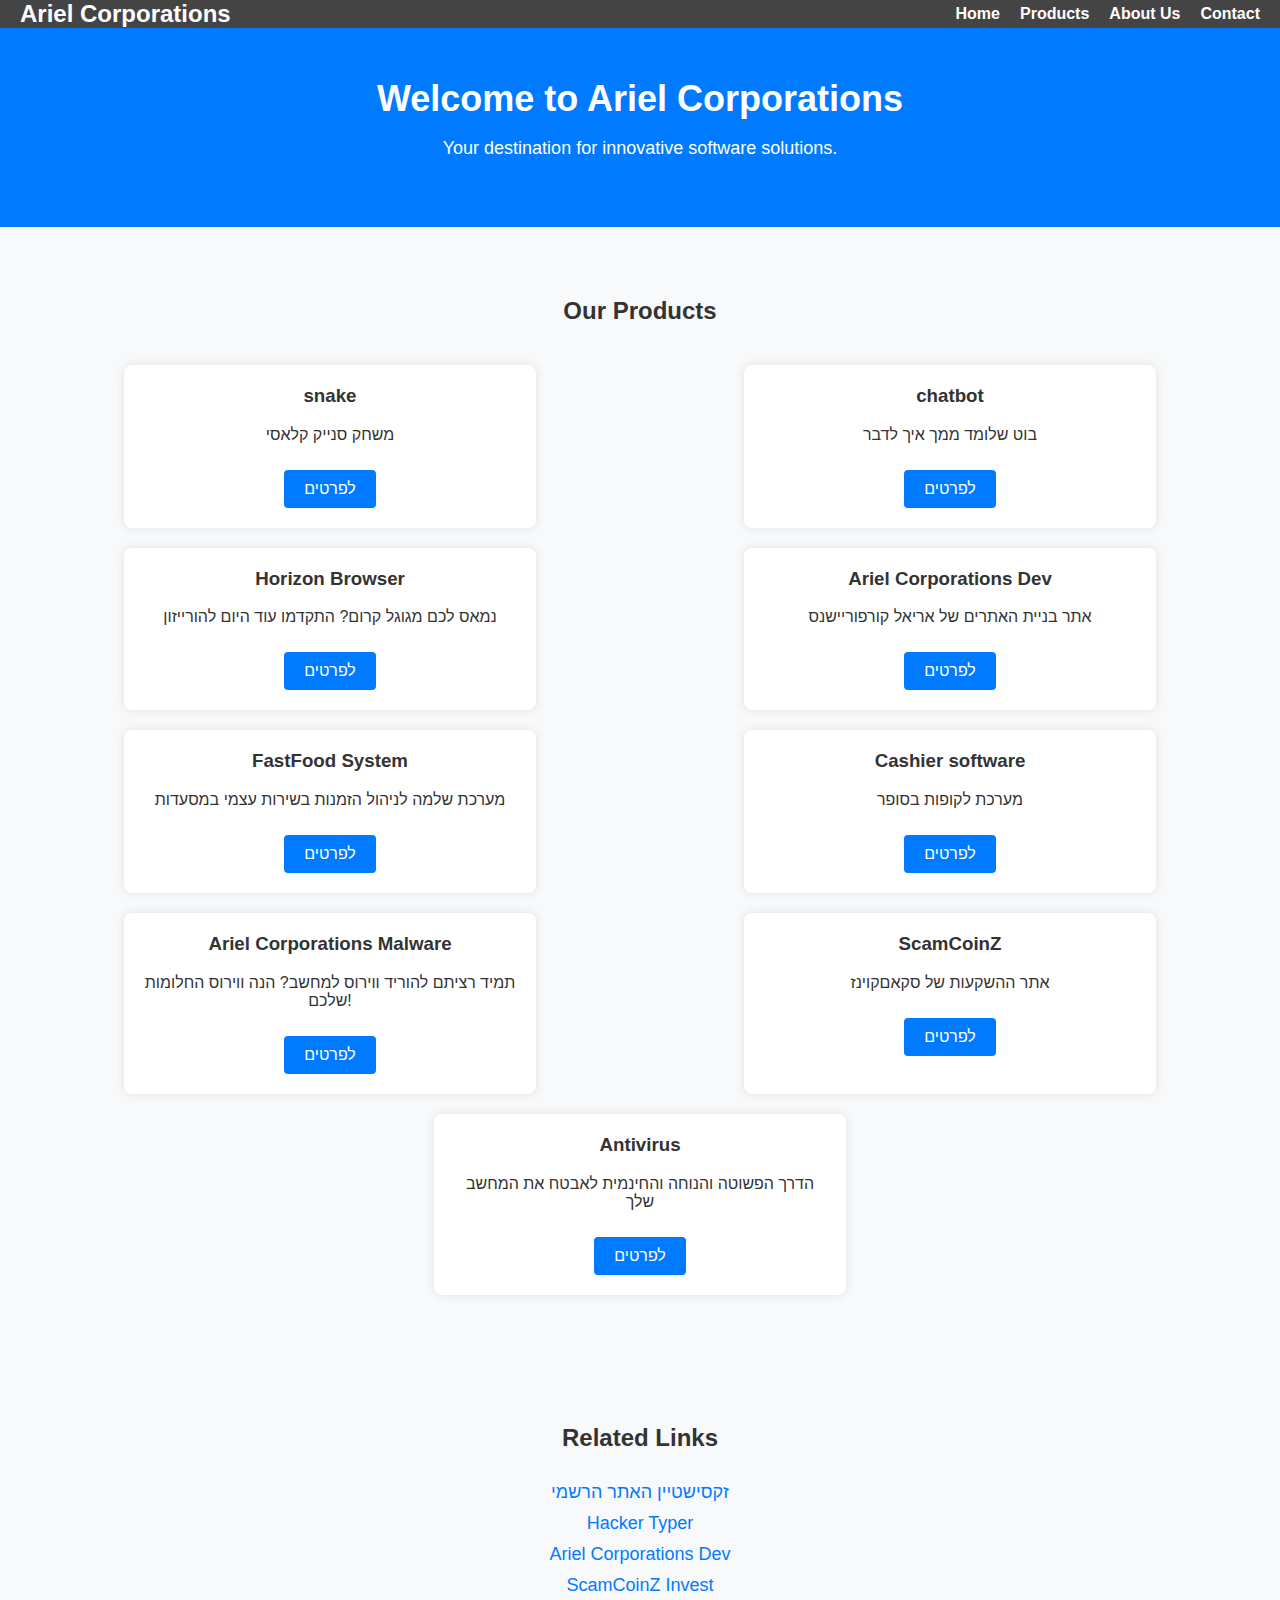
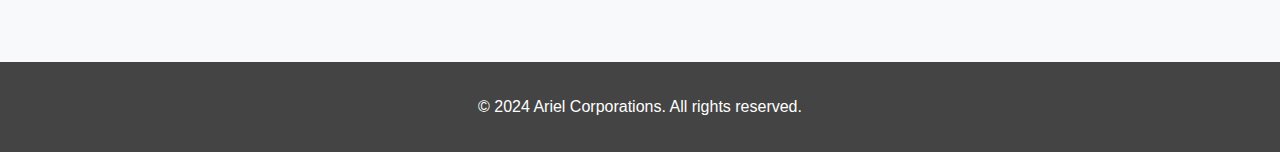
<file: index.html>
<!DOCTYPE html>
<html lang="en">
<head>
    <!-- Google tag (gtag.js) -->
<script async src="https://www.googletagmanager.com/gtag/js?id=G-V07CSFSJ0C"></script>
<script>
  window.dataLayer = window.dataLayer || [];
  function gtag(){dataLayer.push(arguments);}
  gtag('js', new Date());

  gtag('config', 'G-V07CSFSJ0C');
</script>
    <meta charset="UTF-8">
    <meta name="viewport" content="width=device-width, initial-scale=1.0">
    <title>Ariel Corporations</title>
    <link rel="stylesheet" href="styles.css">
</head>
<body>
    <header>
        <div class="logo">Ariel Corporations</div>
        <nav>
            <ul>
                <li><a href="index.html">Home</a></li>
                <li><a href="index.html">Products</a></li>
                <li><a href="aboutus.html">About Us</a></li>
                <li><a href="contactus.html">Contact</a></li>
            </ul>
        </nav>
    </header>

    <section id="home" class="hero">
        <h1>Welcome to Ariel Corporations</h1>
        <p>Your destination for innovative software solutions.</p>
    </section>

    <section id="products" class="app-store">
        <h2>Our Products</h2>
        <div class="product-list">
            <div class="product-item">
                <h3>snake</h3>
                <p>משחק סנייק קלאסי</p>
                <a href="product1.html">לפרטים</a>
            </div>
            <div class="product-item">
                <h3>chatbot</h3>
                <p>בוט שלומד ממך איך לדבר</p>
                <a href="product2.html">לפרטים</a>
            </div>
            <div class="product-item">
                <h3>Horizon Browser</h3>
                <p>נמאס לכם מגוגל קרום? התקדמו עוד היום להורייזון</p>
                <a href="product3.html">לפרטים</a>
            </div>
            <div class="product-item">
                <h3>Ariel Corporations Dev</h3>
                <p>אתר בניית האתרים של אריאל קורפוריישנס</p>
                <a href="http://arielcorporations.github.io/officialwebsite" target="_blank">לפרטים</a>
            </div>
            <div class="product-item">
                <h3>FastFood System</h3>
                <p>מערכת שלמה לניהול הזמנות בשירות עצמי במסעדות</p>
                <a href="product4.html" target="_blank">לפרטים</a>
            </div>
            <div class="product-item">
                <h3>Cashier software</h3>
                <p>מערכת לקופות בסופר</p>
                <a href="product5.html" target="_blank">לפרטים</a>
            </div>
            <div class="product-item">
                <h3>Ariel Corporations Malware</h3>
                <p>תמיד רציתם להוריד ווירוס למחשב? הנה ווירוס החלומות שלכם!</p>
                <a href="product6.html" target="_blank">לפרטים</a>
            </div>
            <div class="product-item">
                <h3>ScamCoinZ</h3>
                <p>אתר ההשקעות של סקאםקוינז</p>
                <a href="product7.html" target="_blank">לפרטים</a>
            </div>
            <div class="product-item">
                <h3>Antivirus</h3>
                <p>הדרך הפשוטה והנוחה והחינמית לאבטח את המחשב שלך</p>
                <a href="product8.html" target="_blank">לפרטים</a>
            </div>           
        </div>
        </div>
    </section>    

    <section id="links" class="links-section">
        <h2>Related Links</h2>
        <ul>
            <li><a href="http://bit.ly/saksistein" target="_blank">זקסישטיין האתר הרשמי</a></li>
            <li><a href="http://arielcorporations.github.io/HackerTyper" target="_blank">Hacker Typer</a></li>
            <li><a href="http://arielcorporations.github.io/officialwebsite" target="_blank">Ariel Corporations Dev</a></li>
            <li><a href="https://arielcorporations.github.io/ScamCoinZ" target="_blank">ScamCoinZ Invest</a></li>
        </ul>
    </section>

    <footer>
        <p>&copy; 2024 Ariel Corporations. All rights reserved.</p>
    </footer>
</body>
</html>
</file>
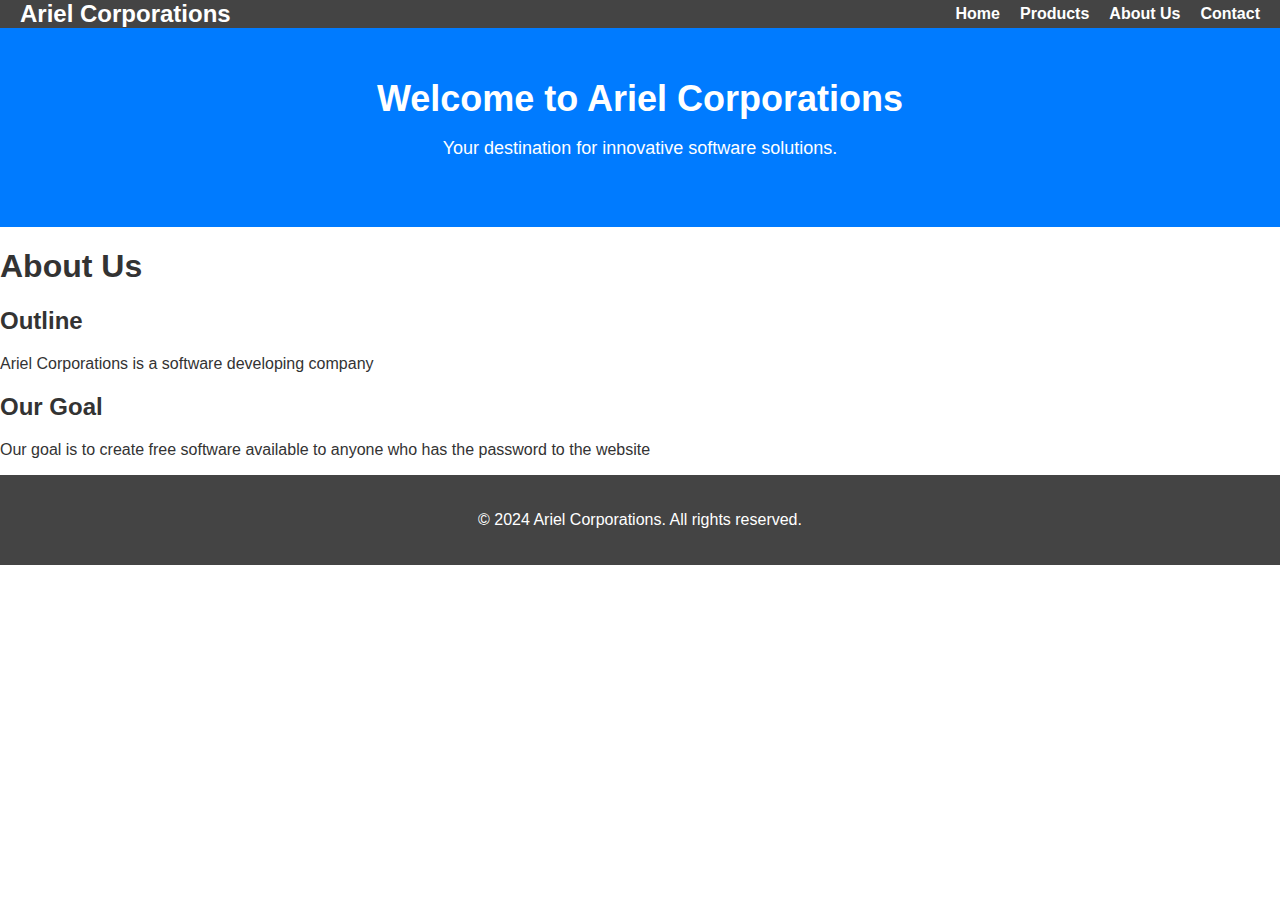
<file: aboutus.html>
<!DOCTYPE html>
<html lang="en">
  <head>
    <!-- Google tag (gtag.js) -->
<script async src="https://www.googletagmanager.com/gtag/js?id=G-V07CSFSJ0C"></script>
<script>
  window.dataLayer = window.dataLayer || [];
  function gtag(){dataLayer.push(arguments);}
  gtag('js', new Date());

  gtag('config', 'G-V07CSFSJ0C');
</script>
    <meta charset="UTF-8" />
    <meta name="viewport" content="width=device-width, initial-scale=1.0" />
    <title>Ariel Corporations</title>
    <link rel="stylesheet" href="styles.css" />
  </head>
  <body>
    <header>
      <div class="logo">Ariel Corporations</div>
      <nav>
        <ul>
          <li><a href="index.html">Home</a></li>
          <li><a href="index.html">Products</a></li>
          <li><a href="aboutus.html">About Us</a></li>
          <li><a href="contactus.html">Contact</a></li>
        </ul>
      </nav>
    </header>

    <section id="home" class="hero">
      <h1>Welcome to Ariel Corporations</h1>
      <p>Your destination for innovative software solutions.</p>
    </section>
    <div>
      <h1>About Us</h1>
      <h2>Outline</h2>
      <p>Ariel Corporations is a software developing company</p>
      <h2>Our Goal</h2>
      <p>
        Our goal is to create free software available to anyone who has the
        password to the website
      </p>
    </div>

    <footer>
      <p>&copy; 2024 Ariel Corporations. All rights reserved.</p>
    </footer>
  </body>
</html>
</file>
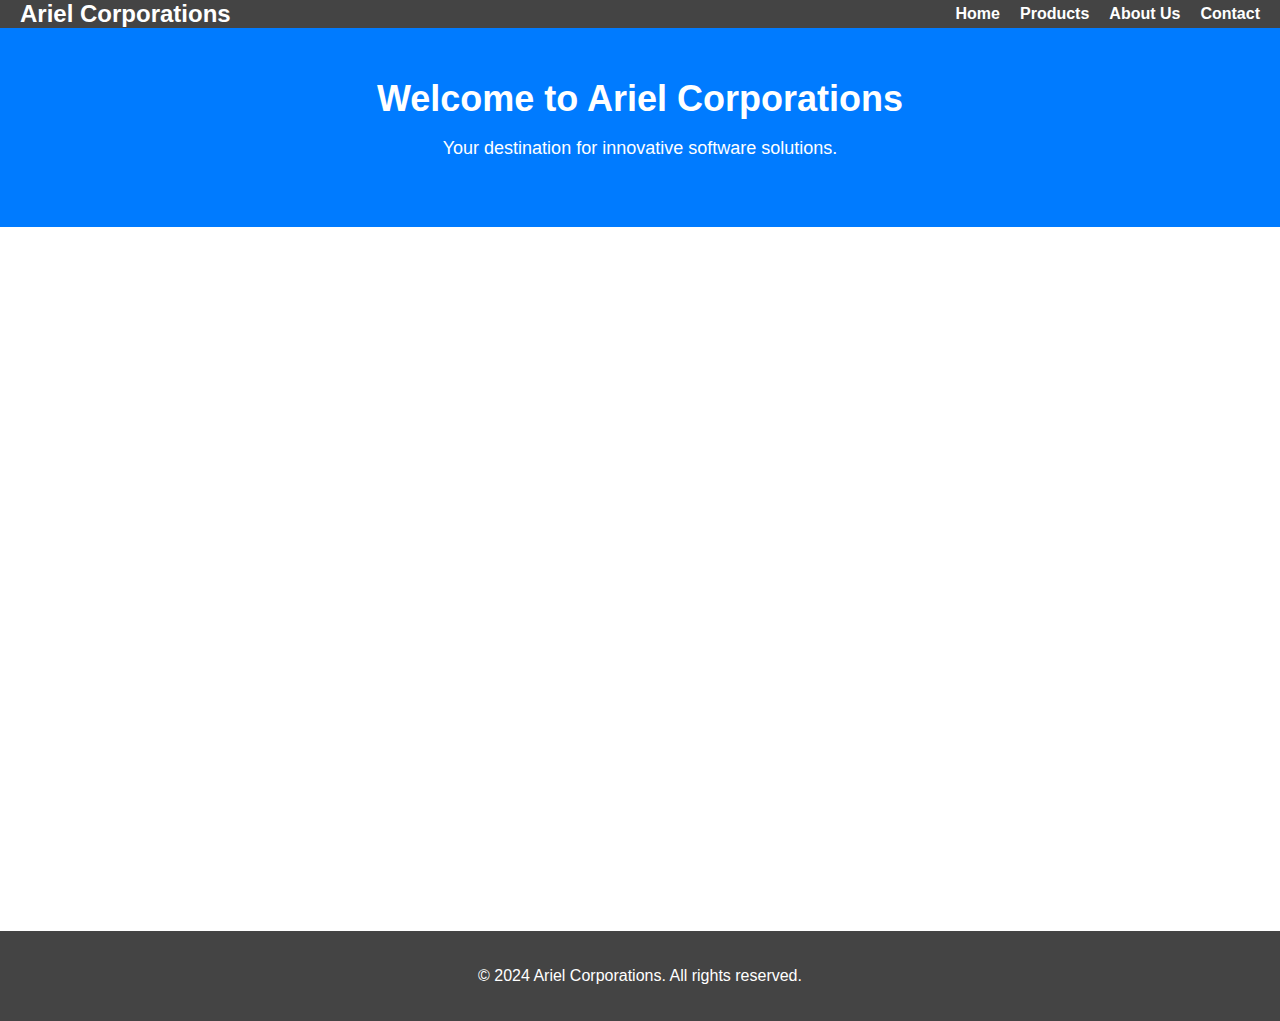
<file: contactus.html>
<!DOCTYPE html>
<html lang="en">
  <head>
    <!-- Google tag (gtag.js) -->
<script async src="https://www.googletagmanager.com/gtag/js?id=G-V07CSFSJ0C"></script>
<script>
  window.dataLayer = window.dataLayer || [];
  function gtag(){dataLayer.push(arguments);}
  gtag('js', new Date());

  gtag('config', 'G-V07CSFSJ0C');
</script>
    <meta charset="UTF-8" />
    <meta name="viewport" content="width=device-width, initial-scale=1.0" />
    <title>Ariel Corporations</title>
    <link rel="stylesheet" href="styles.css" />
  </head>
  <body>
    <header>
      <div class="logo">Ariel Corporations</div>
      <nav>
        <ul>
          <li><a href="index.html">Home</a></li>
          <li><a href="index.html">Products</a></li>
          <li><a href="aboutus.html">About Us</a></li>
          <li><a href="contactus.html">Contact</a></li>
        </ul>
      </nav>
    </header>

    <section id="home" class="hero">
      <h1>Welcome to Ariel Corporations</h1>
      <p>Your destination for innovative software solutions.</p>
    </section>
    <div>
      <iframe
        src="https://docs.google.com/forms/d/e/1FAIpQLSfy7VSODyEqfoMkbvFeHwZvXwZRt4Q33au-OXnPWe5M8rmErA/viewform?embedded=true"
        width="640"
        height="700"
        frameborder="0"
        marginheight="0"
        marginwidth="0"
        >Loading…</iframe
      >
    </div>

    <footer>
      <p>&copy; 2024 Ariel Corporations. All rights reserved.</p>
    </footer>
  </body>
</html>
</file>
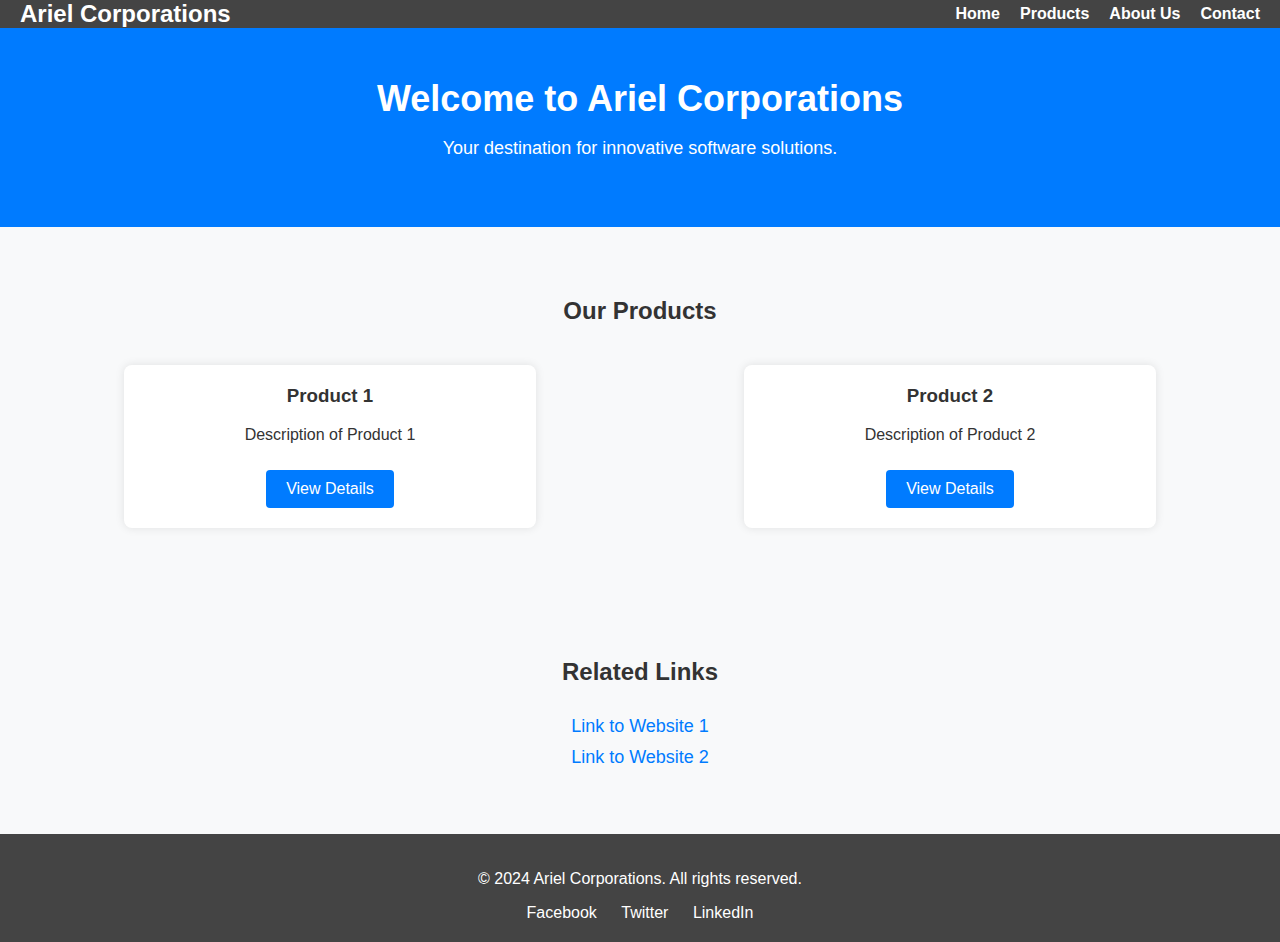
<file: home.html>
<!DOCTYPE html>
<html lang="en">
<head>
    <!-- Google tag (gtag.js) -->
<script async src="https://www.googletagmanager.com/gtag/js?id=G-V07CSFSJ0C"></script>
<script>
  window.dataLayer = window.dataLayer || [];
  function gtag(){dataLayer.push(arguments);}
  gtag('js', new Date());

  gtag('config', 'G-V07CSFSJ0C');
</script>
    <meta charset="UTF-8">
    <meta name="viewport" content="width=device-width, initial-scale=1.0">
    <title>Ariel Corporations</title>
    <link rel="stylesheet" href="styles.css">
</head>
<body>
    <header>
        <div class="logo">Ariel Corporations</div>
        <nav>
            <ul>
                <li><a href="#home">Home</a></li>
                <li><a href="#products">Products</a></li>
                <li><a href="#about">About Us</a></li>
                <li><a href="#contact">Contact</a></li>
            </ul>
        </nav>
    </header>

    <section id="home" class="hero">
        <h1>Welcome to Ariel Corporations</h1>
        <p>Your destination for innovative software solutions.</p>
    </section>

    <section id="products" class="app-store">
        <h2>Our Products</h2>
        <div class="product-list">
            <div class="product-item">
                <h3>Product 1</h3>
                <p>Description of Product 1</p>
                <a href="product1.html">View Details</a>
            </div>
            <div class="product-item">
                <h3>Product 2</h3>
                <p>Description of Product 2</p>
                <a href="product2.html">View Details</a>
            </div>
            <!-- More products here -->
        </div>
    </section>    

    <section id="links" class="links-section">
        <h2>Related Links</h2>
        <ul>
            <li><a href="#">Link to Website 1</a></li>
            <li><a href="#">Link to Website 2</a></li>
            <!-- More links here -->
        </ul>
    </section>

    <footer>
        <p>&copy; 2024 Ariel Corporations. All rights reserved.</p>
        <div class="social-media">
            <a href="#">Facebook</a>
            <a href="#">Twitter</a>
            <a href="#">LinkedIn</a>
        </div>
    </footer>
</body>
</html>
</file>
<file: styles.css>
body {
    font-family: Arial, sans-serif;
    margin: 0;
    padding: 0;
    color: #333;
}

header {
    background-color: #444;
    color: #fff;
    padding: 10px 0;
    display: flex;
    justify-content: space-between;
    align-items: center;
    padding: 0 20px;
}

header .logo {
    font-size: 24px;
    font-weight: bold;
}

header nav ul {
    list-style: none;
    margin: 0;
    padding: 0;
    display: flex;
}

header nav ul li {
    margin-left: 20px;
}

header nav ul li a {
    color: #fff;
    text-decoration: none;
    font-weight: bold;
}

.hero {
    background-color: #007bff;
    color: #fff;
    padding: 50px 20px;
    text-align: center;
}

.hero h1 {
    margin: 0;
    font-size: 36px;
}

.hero p {
    font-size: 18px;
}

.app-store {
    padding: 50px 20px;
    background-color: #f8f9fa;
}

.app-store h2 {
    text-align: center;
    margin-bottom: 30px;
}

.product-list {
    display: flex;
    flex-wrap: wrap;
    justify-content: space-around;
}

.product-item {
    background-color: #fff;
    padding: 20px;
    margin: 10px;
    width: 30%;
    box-shadow: 0 0 10px rgba(0, 0, 0, 0.1);
    border-radius: 8px;
    text-align: center;
}

.product-item h3 {
    margin-top: 0;
}

.product-item a {
    display: inline-block;
    margin-top: 10px;
    padding: 10px 20px;
    background-color: #007bff;
    color: #fff;
    text-decoration: none;
    border-radius: 4px;
}

.product-item a:hover {
    background-color: #0056b3;
}

.links-section {
    padding: 50px 20px;
    background-color: #f8f9fa;
}

.links-section h2 {
    text-align: center;
    margin-bottom: 30px;
}

.links-section ul {
    list-style: none;
    padding: 0;
    text-align: center;
}

.links-section ul li {
    margin: 10px 0;
}

.links-section ul li a {
    color: #007bff;
    text-decoration: none;
    font-size: 18px;
}

footer {
    background-color: #444;
    color: #fff;
    padding: 20px;
    text-align: center;
}

footer .social-media a {
    color: #fff;
    margin: 0 10px;
    text-decoration: none;
}

footer .social-media a:hover {
    text-decoration: underline;
}

.download-form {
    padding: 50px 20px;
    background-color: #f8f9fa;
    text-align: center;
}

.download-form h3 {
    margin-bottom: 20px;
}

.download-form form {
    display: inline-block;
    text-align: left;
    max-width: 400px;
    width: 100%;
}

.download-form label {
    display: block;
    margin: 10px 0 5px;
}

.download-form input[type="text"],
.download-form input[type="email"] {
    width: 100%;
    padding: 10px;
    margin-bottom: 20px;
    border-radius: 4px;
    border: 1px solid #ccc;
}

.download-form button {
    display: block;
    width: 100%;
    padding: 10px;
    background-color: #007bff;
    color: #fff;
    border: none;
    border-radius: 4px;
    cursor: pointer;
}

.download-form button:hover {
    background-color: #0056b3;
}
</file>
